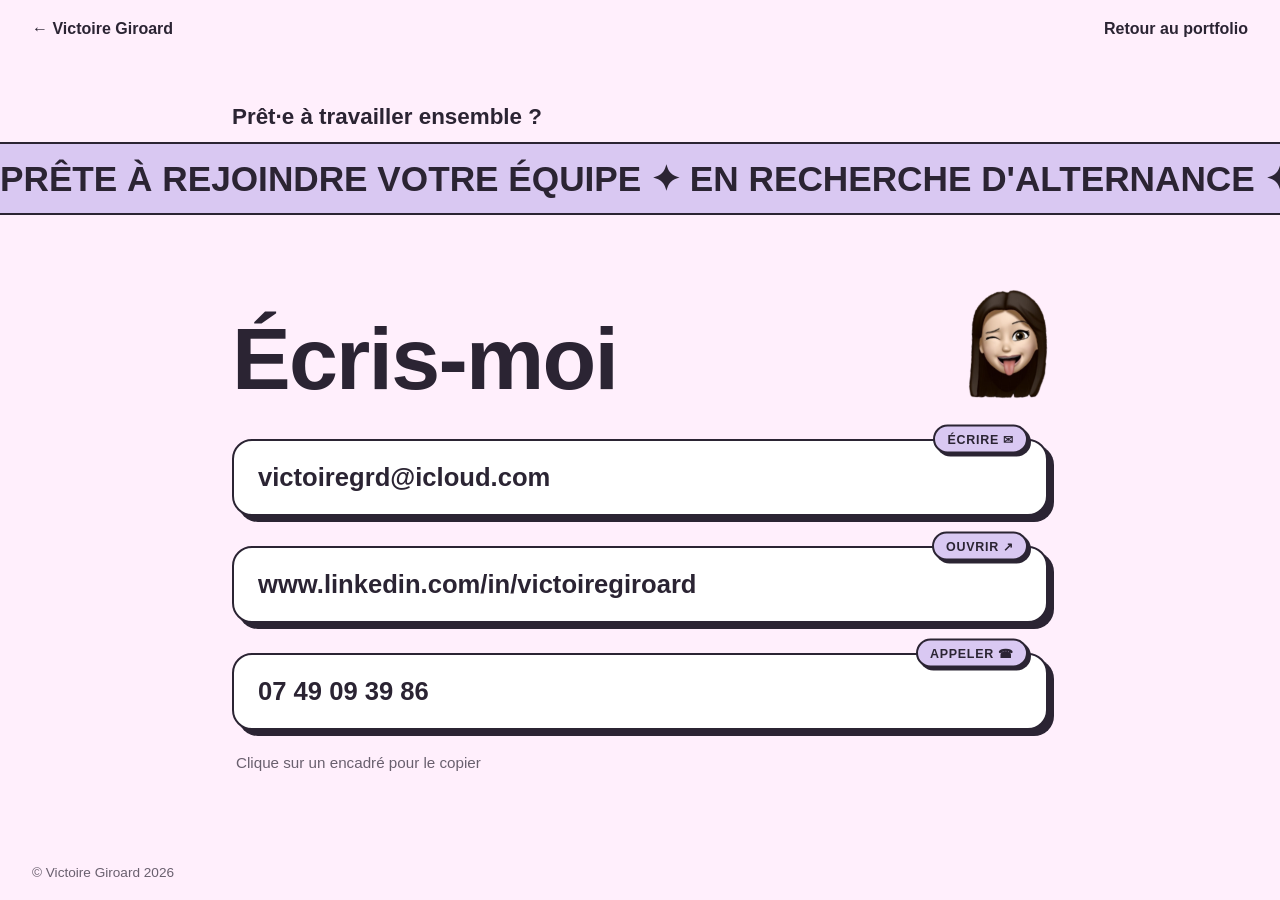
<file: contact.html>
<!DOCTYPE html>
<html lang="fr">
<head>
<meta charset="utf-8">
<!-- Adapte la page aux écrans de téléphone -->
<meta name="viewport" content="width=device-width, initial-scale=1, viewport-fit=cover">
<!-- seo:debut : recopié depuis content/infos.json par .github/seo/generer.py -->
<title>Contact — Victoire Giroard</title>
<meta name="description" content="Contacter Victoire Giroard, designer graphique : e-mail, LinkedIn et téléphone. Clique sur une adresse pour la copier.">
<link rel="canonical" href="https://victoiregrd.github.io/Portfolio/contact.html">
<meta name="robots" content="index, follow">
<meta property="og:type" content="website">
<meta property="og:locale" content="fr_FR">
<meta property="og:site_name" content="Victoire Giroard">
<meta property="og:url" content="https://victoiregrd.github.io/Portfolio/contact.html">
<meta property="og:title" content="Contact — Victoire Giroard">
<meta property="og:description" content="Contacter Victoire Giroard, designer graphique : e-mail, LinkedIn et téléphone. Clique sur une adresse pour la copier.">
<meta property="og:image" content="https://victoiregrd.github.io/Portfolio/assets/partage.jpg">
<meta property="og:image:width" content="1200">
<meta property="og:image:height" content="630">
<meta property="og:image:alt" content="Victoire Giroard, designer graphique : portfolio">
<meta name="twitter:card" content="summary_large_image">
<meta name="twitter:title" content="Contact — Victoire Giroard">
<meta name="twitter:description" content="Contacter Victoire Giroard, designer graphique : e-mail, LinkedIn et téléphone. Clique sur une adresse pour la copier.">
<meta name="twitter:image" content="https://victoiregrd.github.io/Portfolio/assets/partage.jpg">
<meta name="twitter:image:alt" content="Victoire Giroard, designer graphique : portfolio">
<script type="application/ld+json">
{
 "@context": "https://schema.org",
 "@graph": [
  {
   "@type": "ContactPage",
   "@id": "https://victoiregrd.github.io/Portfolio/contact.html#page",
   "url": "https://victoiregrd.github.io/Portfolio/contact.html",
   "name": "Contact — Victoire Giroard",
   "description": "Contacter Victoire Giroard, designer graphique : e-mail, LinkedIn et téléphone. Clique sur une adresse pour la copier.",
   "inLanguage": "fr-FR",
   "isPartOf": {
    "@id": "https://victoiregrd.github.io/Portfolio/#site"
   },
   "about": {
    "@id": "https://victoiregrd.github.io/Portfolio/#personne"
   },
   "mainEntity": {
    "@id": "https://victoiregrd.github.io/Portfolio/#personne"
   },
   "primaryImageOfPage": "https://victoiregrd.github.io/Portfolio/assets/partage.jpg"
  },
  {
   "@type": "Person",
   "@id": "https://victoiregrd.github.io/Portfolio/#personne",
   "name": "Victoire Giroard",
   "jobTitle": "Designer graphique",
   "url": "https://victoiregrd.github.io/Portfolio/",
   "image": "https://victoiregrd.github.io/Portfolio/assets/emoji/victoire-paix.png",
   "knowsAbout": [
    "Design graphique",
    "Affiche",
    "Identité visuelle",
    "Packaging"
   ],
   "sameAs": [
    "https://www.linkedin.com/in/victoiregiroard"
   ]
  }
 ]
}
</script>
<!-- seo:fin -->
<meta name="theme-color" content="#ffeffc">
<link rel="icon" type="image/png" sizes="96x96" href="assets/emoji/favicon-96.png">
<link rel="icon" type="image/png" sizes="64x64" href="assets/emoji/favicon.png">
<link rel="apple-touch-icon" href="assets/emoji/apple-touch-icon.png">

<!--
  PAGE CONTACT
  Les textes et les coordonnées viennent de content/infos.json
  (Pages CMS › « Mes infos et mon contact ») : rien à changer ici.
  Un encadré n'apparaît que si la case correspondante est remplie.
-->
<style>
  /* ============ COULEURS (modifie-les ici, elles changent partout) ============ */
  :root {
    --fond: #ffeffc;    /* fond de la page (rose très pâle) */
    --lilas: #d9c8f2;   /* bandeau qui défile */
    --rose: #f6c9dc;    /* encadré quand on le survole */
    --menthe: #bfe8d2;  /* encadré une fois copié */
    --texte: #2b2433;   /* texte et contours */
  }

  /* ============ BASE DE LA PAGE ============ */
  * { box-sizing: border-box; }
  html, body { margin: 0; min-height: 100%; }
  body {
    background: var(--fond);
    color: var(--texte);
    font-family: "Helvetica Neue", Helvetica, Arial, sans-serif;
    display: flex; flex-direction: column;   /* en-tête, contenu, pied de page empilés */
    min-height: 100vh; min-height: 100svh;
    overflow-x: hidden;                      /* évite le défilement horizontal du bandeau */
    -webkit-font-smoothing: antialiased;
  }
  ::selection { background: var(--lilas); }
  .sr-only { position: absolute !important; width: 1px; height: 1px; overflow: hidden; clip: rect(0 0 0 0); white-space: nowrap; }

  /* ============ EN-TÊTE (liens de retour) ============ */
  header { display: flex; justify-content: space-between; align-items: center; gap: 16px; padding: 20px 32px; }
  header a { color: inherit; text-decoration: none; font-weight: 600; border-radius: 6px; }
  header a:hover { text-decoration: underline; text-underline-offset: 4px; }
  a:focus-visible { outline: 3px solid var(--texte); outline-offset: 4px; }

  /* ============ CONTENU CENTRAL ============ */
  main {
    flex: 1;                                  /* prend toute la place disponible */
    display: flex; flex-direction: column; justify-content: center;
    padding: 24px 32px 48px;
    max-width: 880px; width: 100%; margin: 0 auto;
  }
  .question { font-size: clamp(1.1rem, 2.5vw, 1.4rem); font-weight: 700; margin: 0 0 12px; }

  /* ============ BANDEAU QUI DÉFILE ============ */
  .bandeau {
    /* d'un bord de l'écran à l'autre, même quand le contenu est centré sur un grand écran */
    margin: 0 calc(50% - 50vw) 32px; padding: 14px 0;
    background: var(--lilas);
    border-block: 2px solid var(--texte);
    overflow: hidden; white-space: nowrap;
  }
  .bandeau div {
    display: inline-block;
    font-size: clamp(1.4rem, 4vw, 2.2rem); font-weight: 800; text-transform: uppercase; /* tout en majuscules */
    animation: defile var(--duree, 18s) linear infinite;    /* 18 s = vitesse (plus grand = plus lent) */
    will-change: transform;
  }
  @keyframes defile { to { transform: translateX(-50%); } }

  /* ============ GRAND TITRE (+ Memoji de Victoire) ============ */
  .titre { display: flex; align-items: flex-end; justify-content: space-between; gap: 16px; margin: 0 0 36px; }
  h1 { font-size: clamp(2.6rem, 9vw, 5.5rem); line-height: 1; margin: 0; letter-spacing: -.02em; }
  .memoji { width: clamp(64px, 11vw, 112px); height: auto; flex: none; transform: rotate(6deg); transform-origin: 50% 100%; user-select: none; }
  .memoji.hop { animation: hop .5s cubic-bezier(.3, 1.6, .5, 1); }
  @keyframes hop { 40% { transform: translateY(-14px) rotate(-6deg) scale(1.06); } }

  /* ============ ENCADRÉS CLIQUABLES (mail, LinkedIn, téléphone) ============ */
  .liste { display: flex; flex-direction: column; gap: 30px; }
  .carte { position: relative; }
  /* l'adresse elle-même est le bouton : un clic la copie */
  .adresse {
    display: block; width: 100%;
    font: inherit; font-weight: 700; text-align: left; color: var(--texte);
    font-size: clamp(1rem, 3.4vw, 1.6rem);
    word-break: break-all;                    /* les longs liens passent à la ligne sur mobile */
    background: #fff;
    border: 2px solid var(--texte); border-radius: 20px;
    padding: 22px 24px;
    box-shadow: 6px 6px 0 var(--texte);       /* ombre décalée pleine */
    cursor: pointer;
    transition: transform .12s ease, box-shadow .12s ease, background .2s ease;
    -webkit-tap-highlight-color: transparent;
  }
  .adresse:hover { background: var(--rose); transform: translate(-2px, -2px); box-shadow: 8px 8px 0 var(--texte); }
  .adresse:active { transform: translate(6px, 6px); box-shadow: 0 0 0 var(--texte); }
  .adresse:focus-visible { outline: 3px solid var(--texte); outline-offset: 4px; }
  .adresse.copie { background: var(--menthe); }

  /* petite étiquette sur le bord de l'encadré : écrire, ouvrir, appeler */
  .action {
    position: absolute; top: 0; right: 20px; transform: translateY(-50%);
    font-size: .78rem; font-weight: 800; letter-spacing: .06em; text-transform: uppercase;
    color: var(--texte); text-decoration: none;
    background: var(--lilas);
    border: 2px solid var(--texte); border-radius: 99px;
    padding: 5px 12px;
    box-shadow: 3px 3px 0 var(--texte);
    transition: background .2s ease, box-shadow .12s ease, transform .12s ease;
  }
  .action:hover { background: var(--rose); }
  .action:active { transform: translate(3px, calc(-50% + 3px)); box-shadow: 0 0 0 var(--texte); }

  /* tant qu'aucune coordonnée n'est remplie */
  .vide {
    margin: 0; padding: 22px 24px;
    border: 2px dashed var(--texte); border-radius: 20px;
    font-size: clamp(1rem, 3.4vw, 1.4rem); font-weight: 700;
  }

  .aide { margin: 24px 4px 0; font-size: .95rem; opacity: .7; min-height: 1.4em; }
  .aide.ok { opacity: 1; font-weight: 700; }

  footer { padding: 20px 32px; font-size: .85rem; opacity: .7; }

  /* ============ STICKER COLLÉ AU CLIC ============ */
  .sticker {
    position: fixed; z-index: 10;
    width: 0; height: 0;
    pointer-events: none;
  }
  .sticker .pastille {
    position: absolute; left: 0; top: 0;
    display: block; text-align: center; white-space: nowrap;
    transform: translate(-50%, -50%) rotate(var(--rot)) scale(1);
    /* contour blanc façon autocollant + ombre */
    filter:
      drop-shadow(3px 0 0 #fff) drop-shadow(-3px 0 0 #fff)
      drop-shadow(0 3px 0 #fff) drop-shadow(0 -3px 0 #fff)
      drop-shadow(0 5px 7px rgba(43, 36, 51, .3));
    animation: colle .35s cubic-bezier(.3, 1.6, .5, 1) both;
  }
  .sticker.part .pastille { animation: decolle .3s ease-in both; }
  .pastille .emoji { display: block; font-size: 120px; line-height: 1; }
  .pastille .legende {
    position: absolute; left: 50%; top: 58%;
    transform: translate(-50%, -50%) rotate(-6deg);
    background: #fff; color: var(--texte);
    border: 3px solid var(--texte); border-radius: 10px;
    padding: 4px 12px;
    font-family: "Comic Sans MS", "Marker Felt", "Chalkboard SE", cursive, sans-serif;
    font-size: 22px; font-weight: 700; line-height: 1.1;
  }
  @keyframes colle {
    from { transform: translate(-50%, -50%) rotate(calc(var(--rot) - 25deg)) scale(2.2); opacity: 0; }
    to   { transform: translate(-50%, -50%) rotate(var(--rot)) scale(1); opacity: 1; }
  }
  @keyframes decolle {
    to { transform: translate(-50%, -70%) rotate(calc(var(--rot) + 12deg)) scale(.6); opacity: 0; }
  }

  /* ============ TÉLÉPHONE ============ */
  @media (max-width: 600px) {
    header { padding: 16px 20px; }
    main { padding: 12px 20px 40px; }
    footer { padding: 16px 20px; }
    .titre { margin-bottom: 30px; }
    .adresse { padding: 20px 18px; }
    .action { right: 14px; }
    .pastille .emoji { font-size: 96px; }
  }

  /* ============ MOUVEMENTS RÉDUITS (réglage de l'appareil) ============ */
  @media (prefers-reduced-motion: reduce) {
    .bandeau div, .sticker .pastille, .memoji.hop { animation: none; }
    .adresse, .action { transition: background .2s ease; }
    .adresse:hover, .adresse:active, .action:active { transform: none; }
  }
</style>
</head>
<body>
  <header>
    <a href="./" id="nom">← Victoire Giroard</a>
    <a href="./">Retour au portfolio</a>
  </header>

  <main>
    <p class="question" id="question">Prêt·e à travailler ensemble ?</p>

    <div class="bandeau" aria-hidden="true">
      <div id="bandeau">Prête à rejoindre votre équipe ✦ En recherche d'alternance ✦ Prête à rejoindre votre équipe ✦ En recherche d'alternance ✦ Prête à rejoindre votre équipe ✦ En recherche d'alternance ✦ Prête à rejoindre votre équipe ✦ En recherche d'alternance ✦ </div>
    </div>

    <div class="titre">
      <h1 id="grand-titre">Écris-moi</h1>
      <img class="memoji" id="memoji" src="assets/emoji/victoire-clin.png" width="308" height="428" alt="" draggable="false">
    </div>

    <!-- les encadrés sont fabriqués par le script en bas de page, depuis content/infos.json -->
    <div class="liste" id="liste" aria-busy="true"></div>
    <noscript><p class="vide">Active JavaScript pour afficher mes coordonnées.</p></noscript>
    <p class="aide" id="aide" aria-live="polite" hidden>Clique sur un encadré pour le copier</p>
  </main>

  <footer id="pied">© Victoire Giroard 2026</footer>

<script>
(() => {
  'use strict';
  const $ = (id) => document.getElementById(id);
  const liste = $('liste'), aide = $('aide'), memoji = $('memoji');
  const reduit = matchMedia('(prefers-reduced-motion: reduce)');
  const AIDE_INITIALE = (matchMedia('(hover: none)').matches ? 'Touche' : 'Clique sur') + ' un encadré pour le copier';

  /* ---------- son « pop » généré directement (aucun fichier à ajouter) ---------- */
  let audio;
  function pop() {
    try {
      audio = audio || new (window.AudioContext || window.webkitAudioContext)();
      if (audio.state === 'suspended') audio.resume();
      const t = audio.currentTime, osc = audio.createOscillator(), gain = audio.createGain();
      osc.type = 'sine';
      osc.frequency.setValueAtTime(700, t);
      osc.frequency.exponentialRampToValueAtTime(180, t + 0.12);
      gain.gain.setValueAtTime(0.0001, t);
      gain.gain.exponentialRampToValueAtTime(0.5, t + 0.01);
      gain.gain.exponentialRampToValueAtTime(0.0001, t + 0.15);
      osc.connect(gain).connect(audio.destination);
      osc.start(t); osc.stop(t + 0.16);
    } catch (e) { /* pas de son possible, on ignore */ }
  }

  /* ---------- copie dans le presse-papiers (avec une solution de secours) ---------- */
  async function copier(texte) {
    try { await navigator.clipboard.writeText(texte); return true; } catch (e) { /* on tente l'ancienne méthode */ }
    const zone = document.createElement('textarea');
    zone.value = texte; zone.setAttribute('readonly', '');
    zone.style.cssText = 'position:fixed;top:0;left:0;opacity:0';
    document.body.appendChild(zone); zone.select();
    let ok = false;
    try { ok = document.execCommand('copy'); } catch (e) { ok = false; }
    zone.remove();
    return ok;
  }

  /* ---------- sticker collé à l'endroit du clic (un seul à la fois) ---------- */
  let minuteur;
  function coller(x, y, emoji, legende) {
    document.querySelectorAll('.sticker').forEach((el) => el.remove());
    const sticker = document.createElement('div');
    sticker.className = 'sticker'; sticker.setAttribute('aria-hidden', 'true');
    // reste dans l'écran même si on clique tout au bord
    sticker.style.left = Math.min(Math.max(x, 90), innerWidth - 90) + 'px';
    sticker.style.top = Math.min(Math.max(y, 70), innerHeight - 70) + 'px';
    sticker.style.setProperty('--rot', (Math.random() * 20 - 10).toFixed(1) + 'deg');
    const pastille = document.createElement('span'); pastille.className = 'pastille';
    const e = document.createElement('span'); e.className = 'emoji'; e.textContent = emoji;
    const l = document.createElement('span'); l.className = 'legende'; l.textContent = legende;
    pastille.append(e, l); sticker.appendChild(pastille); document.body.appendChild(sticker);
    return sticker;
  }

  /* ---------- coordonnées : même règle que le reste du site ---------- */
  const texte = (v) => String(v == null ? '' : v).trim();
  // « @pseudo », « pseudo », adresse sans https ou lien complet acceptés
  const lien = (v, site) => {
    v = texte(v); if (!v) return '';
    if (/^https?:\/\//i.test(v)) return v;
    if (/^[\w.-]+\.[a-z]{2,}\//i.test(v)) return 'https://' + v;
    return site + v.replace(/^@/, '') + '/';
  };
  const sansHttp = (u) => u.replace(/^https?:\/\//i, '').replace(/\/+$/, '');
  // 06 12 34 56 78 -> +33612345678 ; un numéro déjà en +.. est gardé
  const tel = (v) => {
    let n = v.replace(/[^\d+]/g, '');
    if (/^0\d{9}$/.test(n)) n = '+33' + n.slice(1);
    return n;
  };

  function encadres(contact) {
    const email = texte(contact.email).replace(/^mailto:/i, '');
    const linkedin = lien(contact.linkedin, 'https://www.linkedin.com/in/');
    const instagram = lien(contact.instagram, 'https://www.instagram.com/');
    const telephone = texte(contact.telephone);
    const out = [];
    if (email) out.push({ voir: email, copie: email, quoi: 'l’adresse e-mail', ok: 'Adresse e-mail copiée ✓',
      emoji: '✉️', legende: 'mail copié', action: 'écrire ✉', href: 'mailto:' + email, nomAction: 'Écrire un e-mail à ' + email });
    if (linkedin) out.push({ voir: sansHttp(linkedin), copie: linkedin, quoi: 'le lien LinkedIn', ok: 'Lien LinkedIn copié ✓',
      emoji: '📁', legende: 'lien copié', action: 'ouvrir ↗', href: linkedin, externe: true, nomAction: 'Ouvrir mon profil LinkedIn (nouvel onglet)' });
    if (instagram) {
      const m = instagram.match(/instagram\.com\/([^/?#]+)/i);
      out.push({ voir: m ? '@' + m[1] : sansHttp(instagram), copie: instagram, quoi: 'le lien Instagram', ok: 'Lien Instagram copié ✓',
        emoji: '📸', legende: 'lien copié', action: 'ouvrir ↗', href: instagram, externe: true, nomAction: 'Ouvrir mon Instagram (nouvel onglet)' });
    }
    if (telephone && tel(telephone).replace('+', '').length >= 6) out.push({ voir: telephone, copie: telephone, quoi: 'le numéro de téléphone', ok: 'Numéro copié ✓',
      emoji: '📞', legende: 'numéro copié', action: 'appeler ☎', href: 'tel:' + tel(telephone), nomAction: 'Appeler le ' + telephone });
    return out;
  }

  function afficher(infos) {
    const contact = (infos.contact && typeof infos.contact === 'object') ? infos.contact : {};
    const nom = texte(infos.nom) || 'Victoire Giroard';
    $('nom').textContent = '← ' + nom;
    const annee = texte(infos.annee);
    $('pied').textContent = '© ' + nom + (annee ? ' ' + annee : '');
    if (texte(contact.titre)) $('question').textContent = texte(contact.titre);
    if (texte(contact.grandTitre)) $('grand-titre').textContent = texte(contact.grandTitre);
    if (texte(contact.bandeau)) bandeau(texte(contact.bandeau));

    liste.textContent = '';
    const items = encadres(contact);
    if (!items.length) {
      const p = document.createElement('p'); p.className = 'vide';
      p.textContent = texte(contact.texteSiVide) || 'Les coordonnées arrivent bientôt ✿';
      liste.appendChild(p); aide.hidden = true; return;
    }
    for (const it of items) {
      const carte = document.createElement('div'); carte.className = 'carte';
      const b = document.createElement('button');
      b.type = 'button'; b.className = 'adresse'; b.textContent = it.voir;
      b.setAttribute('aria-label', 'Copier ' + it.quoi + ' : ' + it.voir);
      b.setAttribute('aria-describedby', 'aide');
      b.addEventListener('click', (ev) => clic(ev, b, it));
      const a = document.createElement('a');
      a.className = 'action'; a.href = it.href; a.textContent = it.action; a.setAttribute('aria-label', it.nomAction);
      if (it.externe) { a.target = '_blank'; a.rel = 'noopener'; }
      carte.append(b, a); liste.appendChild(carte);
    }
    aide.hidden = false; aide.textContent = AIDE_INITIALE;
  }

  async function clic(ev, bouton, it) {
    // position de la souris ; au clavier (pas de souris), le centre de l'encadré
    let x = ev.clientX, y = ev.clientY;
    if (ev.detail === 0 || (!x && !y)) { const r = bouton.getBoundingClientRect(); x = r.left + r.width / 2; y = r.top + r.height / 2; }
    const ok = await copier(it.copie);
    clearTimeout(minuteur);
    liste.querySelectorAll('.adresse').forEach((b) => b.classList.remove('copie'));
    if (!ok) {
      aide.classList.remove('ok');
      aide.textContent = 'Oups, la copie n’a pas marché ici : recopie ' + it.quoi + ' à la main.';
      return;
    }
    const sticker = coller(x, y, it.emoji, it.legende);
    pop();
    bouton.classList.add('copie');
    aide.textContent = it.ok; aide.classList.add('ok');
    if (!reduit.matches) { memoji.classList.remove('hop'); void memoji.offsetWidth; memoji.classList.add('hop'); }
    minuteur = setTimeout(() => {
      bouton.classList.remove('copie');
      aide.textContent = AIDE_INITIALE; aide.classList.remove('ok');
      if (reduit.matches) sticker.remove();
      else { sticker.classList.add('part'); setTimeout(() => sticker.remove(), 320); }
    }, 2000);
  }

  /* ---------- bandeau : phrase répétée pour remplir l'écran, puis doublée (boucle sans saut) ---------- */
  const bande = $('bandeau');
  let phrase = "Prête à rejoindre votre équipe ✦ En recherche d'alternance";
  // vitesse du dessin d'origine : 18 s pour 2 fois la phrase par défaut
  let pxParSeconde = 0;
  function bandeau(p) {
    if (p) phrase = p;
    const morceau = phrase.replace(/\s*✦\s*$/, '') + ' ✦ ';
    if (!pxParSeconde) {
      bande.textContent = "Prête à rejoindre votre équipe ✦ En recherche d'alternance ✦ ";
      pxParSeconde = bande.getBoundingClientRect().width * 2 / 18;
    }
    const em = parseFloat(getComputedStyle(bande).fontSize) || 16;
    bande.textContent = morceau;
    const w = bande.getBoundingClientRect().width || 1;
    const n = Math.max(1, Math.ceil(document.documentElement.clientWidth / w));
    bande.textContent = morceau.repeat(n * 2);
    bande.style.setProperty('--duree', Math.max(4, (n * w) / (pxParSeconde || em * 4)).toFixed(2) + 's');
  }
  bandeau();
  let taille = innerWidth;
  addEventListener('resize', () => { if (innerWidth !== taille) { taille = innerWidth; pxParSeconde = 0; bandeau(); } });

  /* ---------- lecture de content/infos.json ---------- */
  fetch('content/infos.json', { cache: 'no-cache' })
    .then((r) => { if (!r.ok) throw new Error(r.status); return r.json(); })
    .catch(() => ({}))
    .then((infos) => { afficher(infos && typeof infos === 'object' ? infos : {}); liste.removeAttribute('aria-busy'); });
})();
</script>
</body>
</html>
</file>
